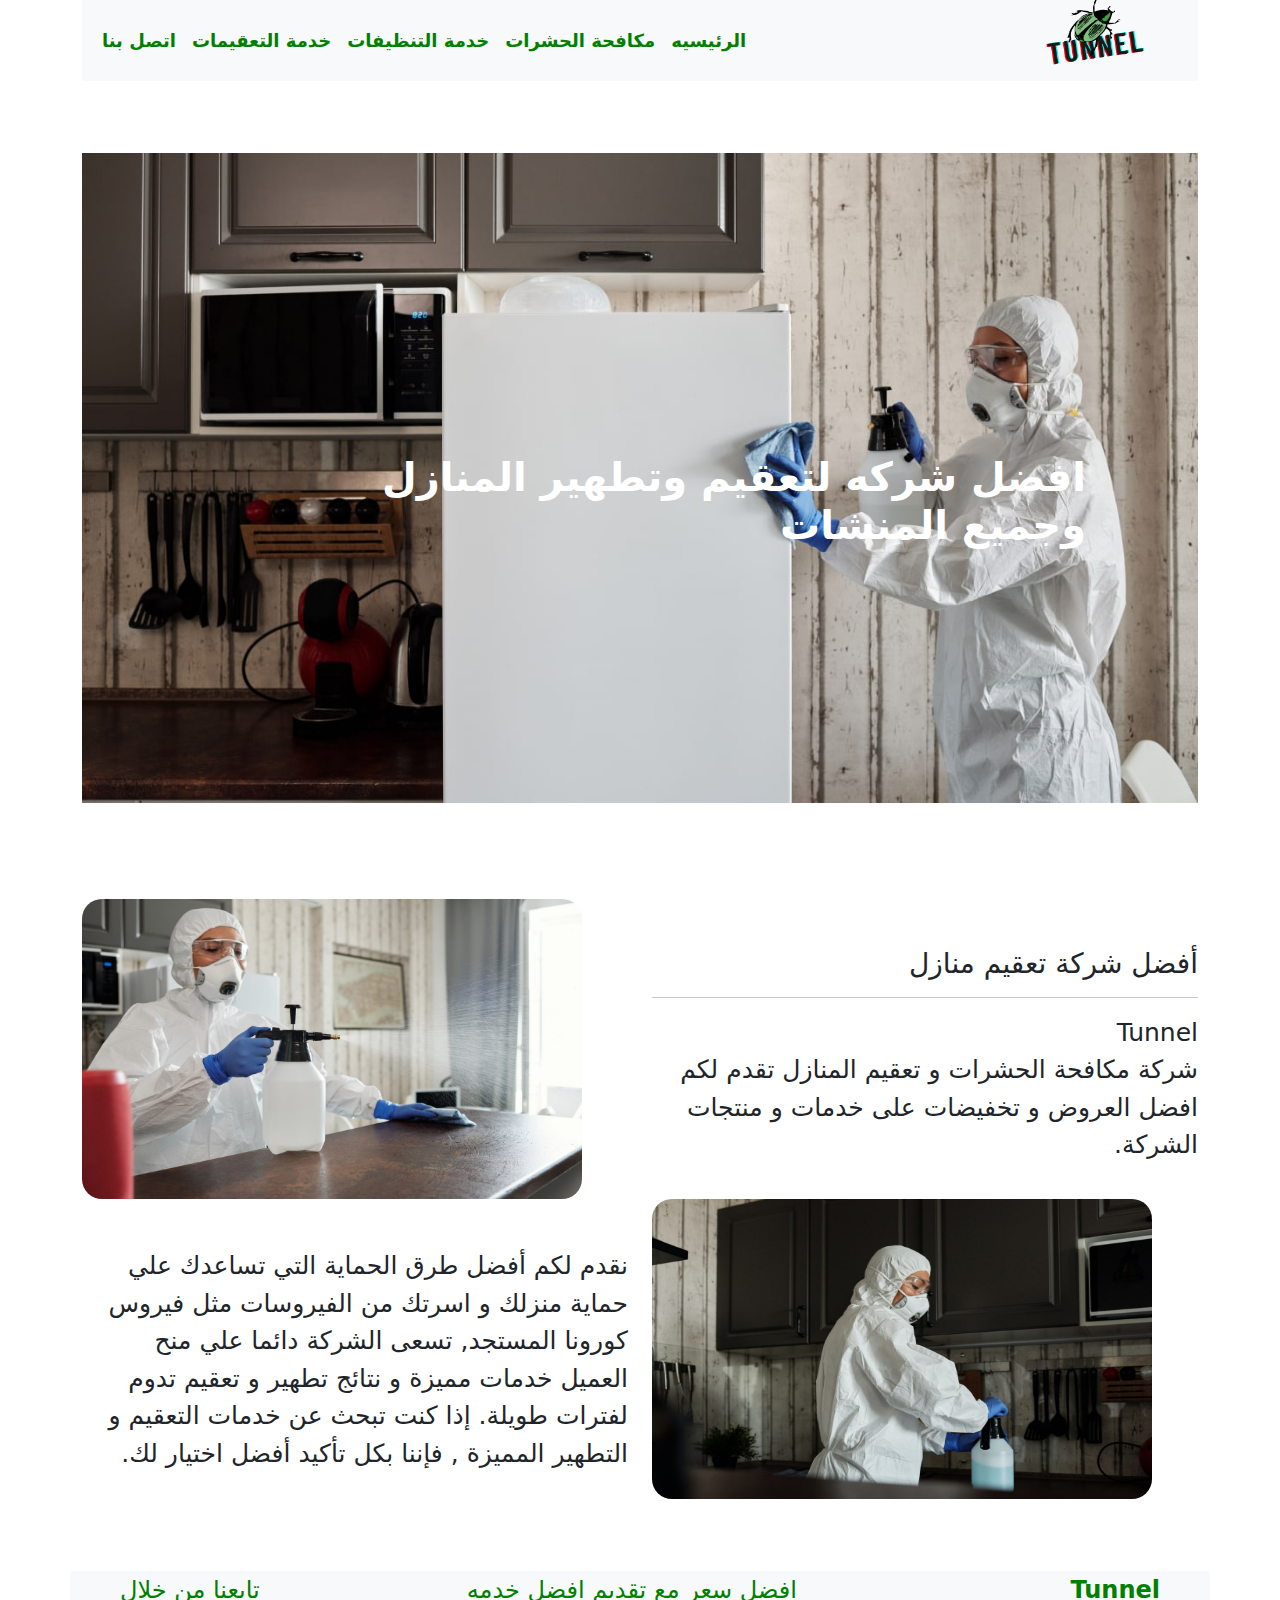
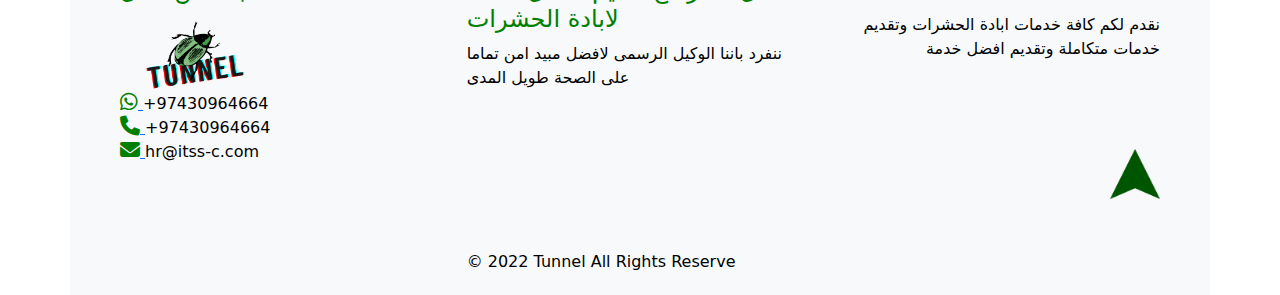
<file: clean2.html>
<!DOCTYPE html>
<html lang="en">
<head>
    <meta charset="UTF-8">
    <meta http-equiv="X-UA-Compatible" content="IE=edge">
    <meta name="viewport" content="width=device-width, initial-scale=1.0">
    <title>Document</title>
    <link href="https://cdn.jsdelivr.net/npm/bootstrap@5.1.3/dist/css/bootstrap.min.css" rel="stylesheet">
    <link href="Style.css" rel="stylesheet" >
    <!-- Font Awesome -->
    <link href="./Css/all.css" rel="stylesheet">
</head>
<body>
  <div class="container">
    <nav class="navbar navbar-expand-sm justify-content-center bg-light navbar-light text-dark">

      <div class="container-fluid " >
  
          <button class="navbar-toggler" type="button" data-bs-toggle="collapse" data-bs-target="#collapsibleNavbar">
              <span class="navbar-toggler-icon"></span>
            </button>
          
            <div class="collapse navbar-collapse" id="collapsibleNavbar">
              <ul class="navbar-nav">
                  <li class="nav-item">
                    <a class="nav-link" href="./contact.html" id="font"><b>اتصل بنا</b></a>
                  </li>
                  <li class="nav-item">
                    <a class="nav-link" href="./clean2.html" id="font"><b>خدمة التعقيمات</b></a>
                  </li>
                  <li class="nav-item">
                    <a class="nav-link" href="./page2clean.html" id="font"><b>خدمة التنظيفات</b></a>
                  </li>  
                  <li class="nav-item">
                    <a class="nav-link" href="./page1Insects.html" id="font"><b>مكافحة الحشرات</b></a>
                  </li>
                  <li class="nav-item">
                    <a class="nav-link" href="./Index.html" id="font"><b>الرئيسيه</b></a>
                  </li>
                </ul>
          </div>
  
          <a class="navbar-brand" href="./Index.html">
          <img src="./green bug.png"
          alt="Responsive-image"  
          class="nav-image ">
          </a> 
      </div>
  </nav>
  </div>
  <br><br><br>
  <!-- header -->

      <div class="container">
        <div class="header3">
          <div class="container-fluid">
              <div class="row">
               <div class="col-lg-12">
                  <div dir="rtl">

                    <div class="col-lg-12">
                      <h1>
                         <b>
                          افضل شركه لتعقيم وتطهير المنازل
                          <br> وجميع المنشات
                         </b>
                          
                      </h1>
                    </div>
                      <!-- <h2>
                          
                          أفضل شركة تعقيم وتطهير  نقدم الكثير من الخدمات المميزة لعملائنا،
                          <br> بأدوات تعقيم مستوردة تدوم لوقت طويل تقضي على كافة الفطريات المتواجدة في المنزل أو الشركة لحمايتكم من الأمراض المتواجدة حاليًا.
                      </h2> -->
                  </div>
              </div>
             </div>
          </div>
      </div>
       <br><br>
               </div>
              </div>
          </div>
      </div>
      </div>

        <br>
        <br>

    <div class="container">
        <div class="row">
            <div class="col-lg-6">
                <div class="col-lg-6">
                  <img src="./photo_2022-07-24_04-21-08.jpg" style="width: 500px; height: 300px; border-radius: 20px;">
                </div>
                </div>
                
                <div class="col-lg-6">
                    <br>
                    <br>
                    <h3 style="direction:rtl ;">
                        أفضل شركة تعقيم منازل
                        <hr>
                    </h3>

                    <p style="font-size: 25px; direction:rtl ;">
                        Tunnel <br>
                        شركة مكافحة الحشرات و تعقيم المنازل تقدم لكم افضل العروض و تخفيضات على خدمات و منتجات الشركة.
                    </p>
                </div>

                <br>
         
            <div class="col-lg-6">
                <br>
                <br>

                <p style="font-size: 25px;" dir="rtl">
                    نقدم لكم أفضل طرق الحماية التي تساعدك علي حماية منزلك و اسرتك من الفيروسات 
                    مثل فيروس كورونا المستجد, تسعى الشركة دائما علي منح العميل خدمات مميزة و نتائج تطهير و تعقيم 
                    تدوم لفترات طويلة. إذا كنت تبحث عن خدمات التعقيم و التطهير المميزة , فإننا بكل تأكيد أفضل اختيار لك.
                </p>
            </div>
    
            <br>
            <br>
            <div class="col-lg-6">
                <div class="col-lg-6">
                  <img src="./photo_2022-07-24_04-21-07.jpg" style="width: 500px; height: 300px; border-radius: 20px;">
                </div>
              </div>
              
            </div>
    </div>

    <br>
    <br>
    <br>

   <!-- footer -->
<!-- footer -->
<div class="container">
  <div class="row">
      <div class="footer bg-light">
          <div class="col-sm-12 col-md-4">

              <h4 style="color:green;">تابعنا من خلال </h4>
               <br>
               <p class="text5">
                   
                   <strong> 
                    <a class="navbar-brand" href="#">
                      <img src="./green bug.png"
                      alt="Responsive-image"  
                      class="nav-image ">
                      </a> 
                  </strong>
                   <br/><a href="https://api.whatsapp.com/send?phone=+97430964664">
                    <i class="fa-brands fa-whatsapp" style="font-size:20px;
                    color: green;"></i>
                  </a> <a href="https://api.whatsapp.com/send?phone=+97430964664" style="color:black; text-decoration: none;">+97430964664</a>

                   <br/><a href="tel://30964664">
                    <i class="fa-solid fa-phone" style="font-size:20px;
                    color: green; text-decoration: none;"></i>
                  </a> <a href="tel://30964664" style="color:black; text-decoration: none;">+97430964664</a>

                   <br/><a href="mailto:hr@itss-c.com" >
                   <i class="fa-solid fa-envelope" style="font-size:20px;
                   color: green; text-decoration: none;"></i>
                 </a>
                  <a href="mailto:hr@itss-c.com" style="color:black; text-decoration: none;">hr@itss-c.com</a>
                  
               </p> 
             
              
           </div>
           
           <div class="col-sm-12 col-md-4">
              <h4 style="color:green">افضل سعر مع تقديم افضل خدمه لابادة الحشرات</h4>
              <p>
                ننفرد باننا الوكيل الرسمى لافضل مبيد امن تماما على الصحة طويل المدى 
                
              </p>
              <br><br><br><br><br><br>

              <p>&copy; 2022 Tunnel All Rights Reserve</p>
           </div>
                 
           <div class="col-sm-12 col-md-4" dir="rtl">
              <h4 style="color:green"><b>Tunnel</b></h4>
               
              <p>
                نقدم لكم كافة خدمات ابادة الحشرات وتقديم خدمات متكاملة وتقديم افضل خدمة
                
              </p> 
              <br><br><br>
              <!-- Back to Top -->
              <a href="#" ><img src="./1024px-Dark_Green_Arrow_Up.svg.png" width="50px" height="50px"></a>
          </div>            
                 
       
       
         
        
   

      </div>
  </div>
</div>

    <script src="https://cdn.jsdelivr.net/npm/bootstrap@5.1.3/dist/js/bootstrap.bundle.min.js" integrity="sha384-ka7Sk0Gln4gmtz2MlQnikT1wXgYsOg+OMhuP+IlRH9sENBO0LRn5q+8nbTov4+1p" crossorigin="anonymous"></script>
</body>
</html>
</file>
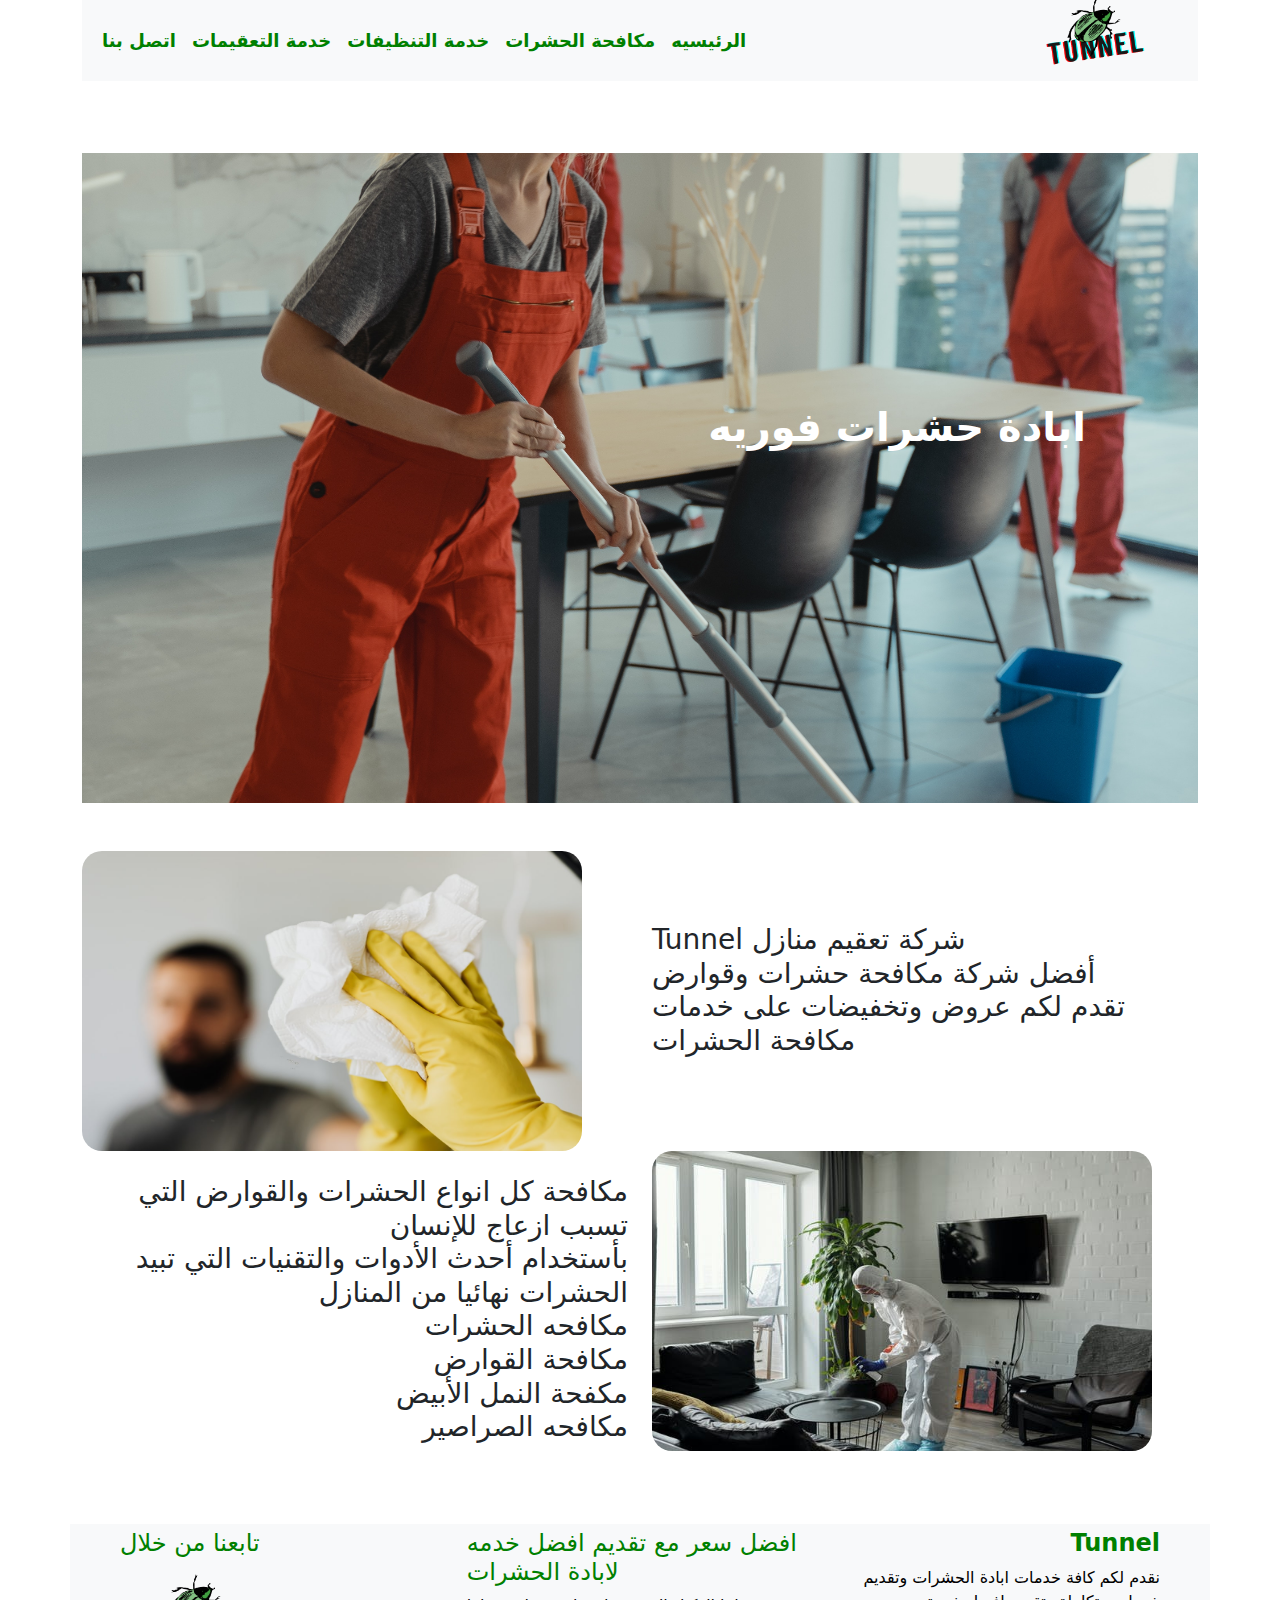
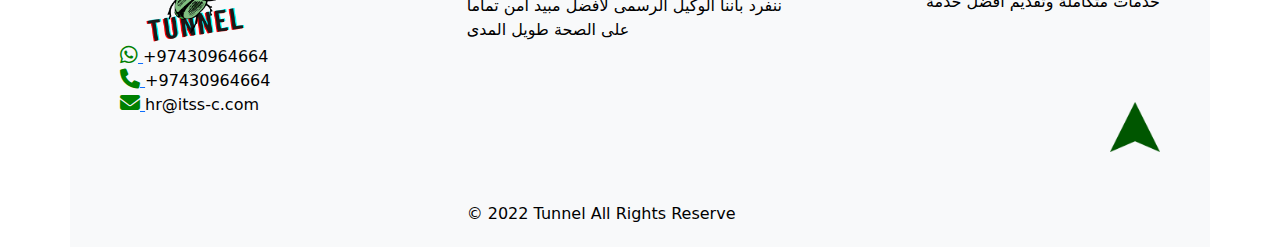
<file: page1Insects.html>
<!DOCTYPE html>
<html lang="en">
<head>
    <meta charset="UTF-8">
    <meta http-equiv="X-UA-Compatible" content="IE=edge">
    <meta name="viewport" content="width=device-width, initial-scale=1.0">
    <title>Document</title>
    <link href="https://cdn.jsdelivr.net/npm/bootstrap@5.1.3/dist/css/bootstrap.min.css" rel="stylesheet">
    <link href="Style.css" rel="stylesheet" >
    <!-- Font Awesome -->
    <link href="./Css/all.css" rel="stylesheet">
</head>
<body>
   <div class="container">
    <nav class="navbar navbar-expand-sm justify-content-center bg-light navbar-light text-dark">

      <div class="container-fluid " >
  
          <button class="navbar-toggler" type="button" data-bs-toggle="collapse" data-bs-target="#collapsibleNavbar">
              <span class="navbar-toggler-icon"></span>
            </button>
          
            <div class="collapse navbar-collapse" id="collapsibleNavbar">
              <ul class="navbar-nav">
                <li class="nav-item">
                  <a class="nav-link" href="./contact.html" id="font"><b>اتصل بنا</b></a>
                </li>
                <li class="nav-item">
                  <a class="nav-link" href="./clean2.html" id="font"><b>خدمة التعقيمات</b></a>
                </li>
                <li class="nav-item">
                  <a class="nav-link" href="./page2clean.html" id="font"><b>خدمة التنظيفات</b></a>
                </li>  
                <li class="nav-item">
                  <a class="nav-link" href="./page1Insects.html" id="font"><b>مكافحة الحشرات</b></a>
                </li>
                <li class="nav-item">
                  <a class="nav-link" href="./Index.html" id="font"><b>الرئيسيه</b></a>
                </li>
                </ul>
          </div>
  
          <a class="navbar-brand" href="./Index.html">
          <img src="./green bug.png"
          alt="Responsive-image"  
          class="nav-image ">
          </a> 
      </div>
  </nav>
  </div>
           <br><br><br>
    <div class="container">
      <div class="header">
        <div class="container-fluid">
           <div class="row">
            <div class="col-lg-12">
                <div dir="rtl">
                    <h1>
                       <b>
                        ابادة حشرات فوريه 
                       </b> 
                    </h1>
                    <br>
                   <!-- <p>
                    فريق العمل لدى الشركة هو واحد من أفضل فرق العمل التي لديها خبرة واسعة في مجال القضاء على كافة انواع الحشرات في المنزل وغيرها من الأماكن
                   </p> -->
                </div>
            </div>
           </div>
        </div>
    </div>
    </div>
     <br><br>
    <div class="container">
        <div class="row">
            <div class="col-lg-6">
                <div class="col-lg-6">
                  <img src="./photo_2022-07-24_05-10-11 (2).jpg" style="width: 500px; height: 300px; border-radius: 20px;">
                </div>
              </div>
              
              <div class="col-lg-6">
        <br><BR><br>
                 
                   <h3>
                  Tunnel شركة تعقيم منازل

                    <br>
                               أفضل شركة مكافحة حشرات وقوارض
                        <br> تقدم لكم عروض وتخفيضات على خدمات 
                        <br>مكافحة الحشرات
                   </h3>
                  
        </div>

      <br><br>
        <div class="col-lg-6">
      <br>
           
                      <div dir="rtl">
                           <h3>
                            
                            مكافحة كل انواع الحشرات والقوارض التي تسبب ازعاج للإنسان
                            <br> بأستخدام أحدث الأدوات والتقنيات التي تبيد الحشرات نهائيا من المنازل
                              <br>
                            مكافحه الحشرات<br>
                            مكافحة القوارض<br>
                            مكفحة النمل الأبيض<br>
                            مكافحه الصراصير
                           
                           </h3>
                      </div>
                     
            </div>
            <div class="col-lg-6">
                <div class="col-lg-6">
                  <img src="./pexels-photo2222-4098778.jpeg" style="width: 500px; height: 300px; border-radius: 20px;">
                </div>
              </div>
              <div class="col-lg-6">
    </div>
    </div>
    </div>
    <br><br><br>

   <!-- footer -->
<div class="container">
  <div class="row">
      <div class="footer bg-light">
          <div class="col-sm-12 col-md-4">

              <h4 style="color:green;">تابعنا من خلال </h4>
               <br>
               <p class="text5">
                   
                   <strong> 
                    <a class="navbar-brand" href="#">
                      <img src="./green bug.png"
                      alt="Responsive-image"  
                      class="nav-image ">
                      </a> 
                  </strong>
                   <br/><a href="https://api.whatsapp.com/send?phone=+97430964664">
                    <i class="fa-brands fa-whatsapp" style="font-size:20px;
                    color: green;"></i>
                  </a> <a href="https://api.whatsapp.com/send?phone=+97430964664" style="color:black; text-decoration: none;">+97430964664</a>

                   <br/><a href="tel://30964664">
                    <i class="fa-solid fa-phone" style="font-size:20px;
                    color: green; text-decoration: none;"></i>
                  </a> <a href="tel://30964664" style="color:black; text-decoration: none;">+97430964664</a>

                   <br/><a href="mailto:hr@itss-c.com" >
                   <i class="fa-solid fa-envelope" style="font-size:20px;
                   color: green; text-decoration: none;"></i>
                 </a>
                  <a href="mailto:hr@itss-c.com" style="color:black; text-decoration: none;">hr@itss-c.com</a>
                  
               </p> 
             
              
           </div>
           
           <div class="col-sm-12 col-md-4">
              <h4 style="color:green">افضل سعر مع تقديم افضل خدمه لابادة الحشرات</h4>
              <p>
                ننفرد باننا الوكيل الرسمى لافضل مبيد امن تماما على الصحة طويل المدى 
                
              </p>
              <br><br><br><br><br><br>

              <p>&copy; 2022 Tunnel All Rights Reserve</p>
           </div>
                 
           <div class="col-sm-12 col-md-4" dir="rtl">
              <h4 style="color:green"><b>Tunnel</b></h4>
               
              <p>
                نقدم لكم كافة خدمات ابادة الحشرات وتقديم خدمات متكاملة وتقديم افضل خدمة
                
              </p> 
              <br><br><br>
              <!-- Back to Top -->
              <a href="#" ><img src="./1024px-Dark_Green_Arrow_Up.svg.png" width="50px" height="50px"></a>
          </div>            
                 
       
       
         
        
   

      </div>
  </div>
</div>
    <script src="https://cdn.jsdelivr.net/npm/bootstrap@5.1.3/dist/js/bootstrap.bundle.min.js" integrity="sha384-ka7Sk0Gln4gmtz2MlQnikT1wXgYsOg+OMhuP+IlRH9sENBO0LRn5q+8nbTov4+1p" crossorigin="anonymous"></script>
</body>
</html>
</file>
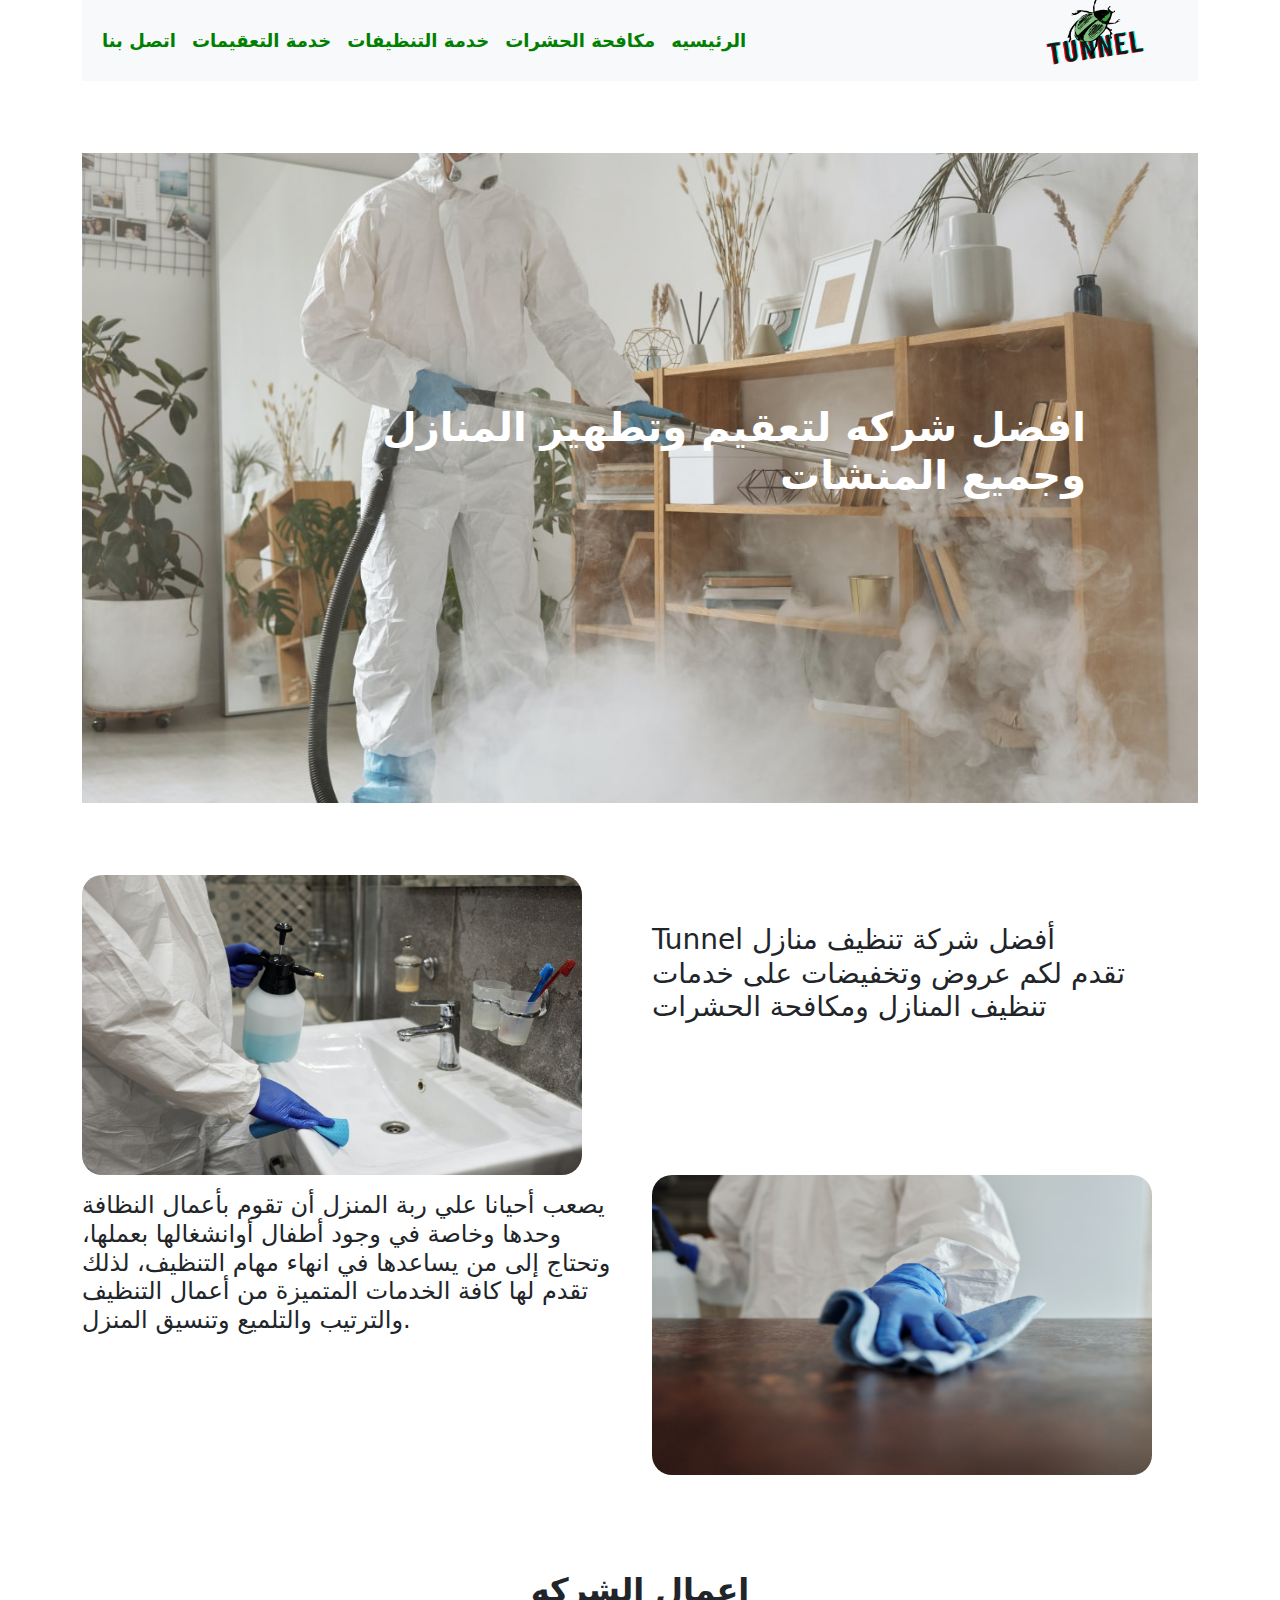
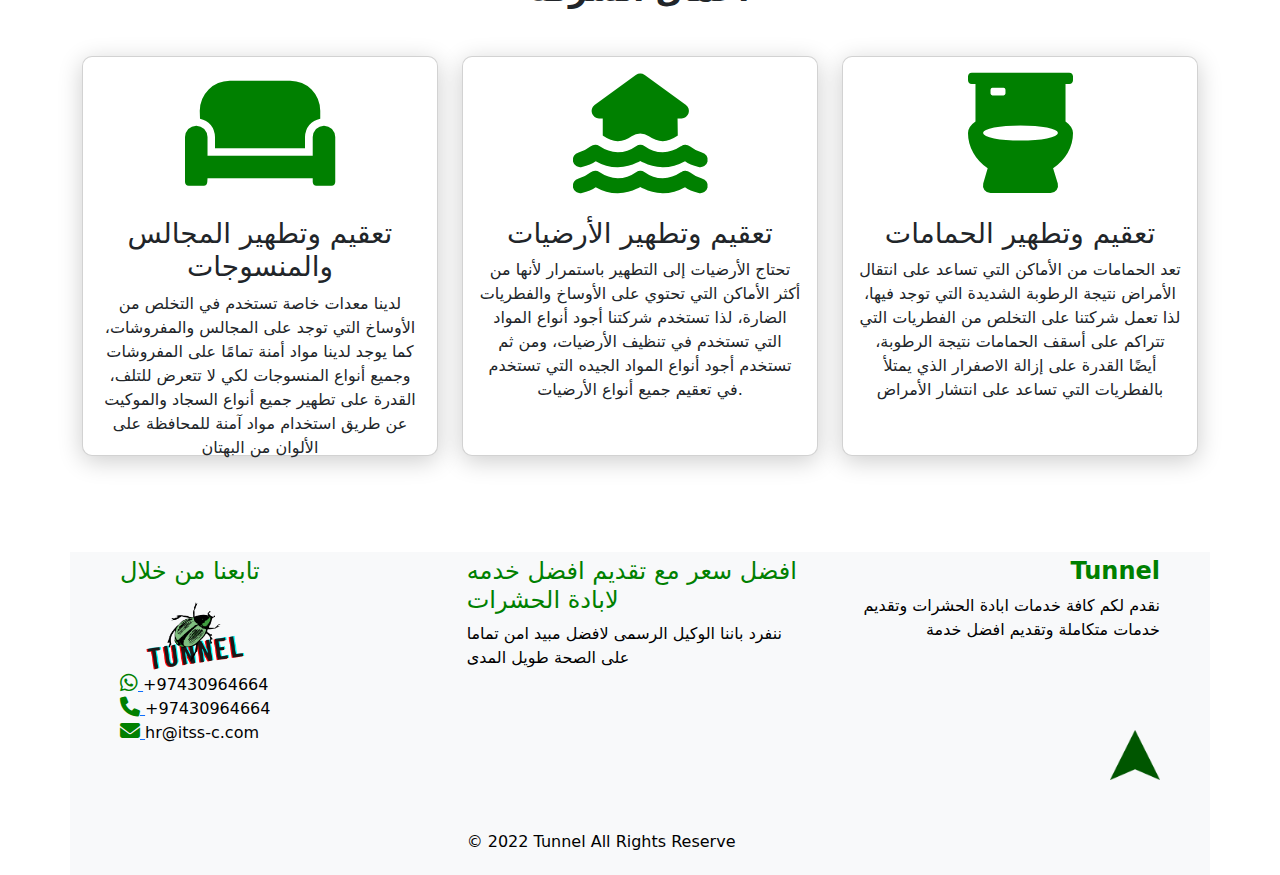
<file: page2clean.html>
<!DOCTYPE html>
<html lang="en">
<head>
    <meta charset="UTF-8">
    <meta http-equiv="X-UA-Compatible" content="IE=edge">
    <meta name="viewport" content="width=device-width, initial-scale=1.0">
    <title>Document</title>
    <link href="./Css/all.css" rel="stylesheet">
    <link href="https://cdn.jsdelivr.net/npm/bootstrap@5.1.3/dist/css/bootstrap.min.css" rel="stylesheet">
    <link href="Style.css" rel="stylesheet" >
</head>
<body>
  <div class="container">
    <nav class="navbar navbar-expand-sm justify-content-center bg-light navbar-light text-dark">

      <div class="container-fluid " >
  
          <button class="navbar-toggler" type="button" data-bs-toggle="collapse" data-bs-target="#collapsibleNavbar">
              <span class="navbar-toggler-icon"></span>
            </button>
          
            <div class="collapse navbar-collapse" id="collapsibleNavbar">
              <ul class="navbar-nav">
                      <a class="nav-link" href="./contact.html" id="font"><b>اتصل بنا</b></a>
                    </li>
                    <li class="nav-item">
                      <a class="nav-link" href="./clean2.html" id="font"><b>خدمة التعقيمات</b></a>
                    </li>
                    <li class="nav-item">
                      <a class="nav-link" href="./page2clean.html" id="font"><b>خدمة التنظيفات</b></a>
                    </li>  
                    <li class="nav-item">
                      <a class="nav-link" href="./page1Insects.html" id="font"><b>مكافحة الحشرات</b></a>
                    </li>
                    <li class="nav-item">
                      <a class="nav-link" href="./Index.html" id="font"><b>الرئيسيه</b></a>
                    </li>
                </ul>
          </div>
  
          <a class="navbar-brand" href="./Index.html">
          <img src="./green bug.png"
          alt="Responsive-image"  
          class="nav-image ">
          </a> 
      </div>
  </nav>
  </div>
  <br><br><br>
  <!-- header -->
    <div class="container">
      <div class="header2">
        <div class="container-fluid">
           <div class="row">
            <div class="col-lg-12">
                <div dir="rtl">

                  <div class="col-lg-12">
                    <h1>
                       <b>
                        افضل شركه لتعقيم وتطهير المنازل
                        <br> وجميع المنشات
                       </b>
                        
                    </h1>
                  </div>

                  <!-- <div class="col-lg-12">

                    <p>
                        
                    نقدم الكثير من الخدمات المميزة لعملائنا
                         بأدوات تعقيم مستوردة تدوم لوقت طويل تقضي على كافة الفطريات المتواجدة في المنزل أو الشركة لحمايتكم من الأمراض.
                    </p>
                  </div> -->

                </div>
            </div>
           </div>
        </div>
    </div>
    </div>
     <br><br><br>
    <div class="container">
        <div class="row">
            <div class="col-lg-6">
                <div class="col-lg-6">
                  <img src="./photo_2022-07-24_05-10-10.jpg" style="width: 500px; height: 300px; border-radius: 20px;">
                </div>
              </div>
              <div class="col-lg-6">
        <br><br>
                  <h3>Tunnel
                    
                    أفضل شركة تنظيف منازل 
 <br>

 تقدم لكم عروض وتخفيضات على خدمات  تنظيف المنازل ومكافحة الحشرات 
                  </h3>
        </div>

     
        <div class="col-lg-6">
         
                      <p dir="rtl">
                        <h4>
        يصعب أحيانا علي ربة المنزل أن تقوم بأعمال النظافة وحدها وخاصة في وجود أطفال أوانشغالها بعملها، 
        وتحتاج إلى من يساعدها في انهاء مهام التنظيف،
         لذلك تقدم لها كافة الخدمات المتميزة من أعمال التنظيف والترتيب والتلميع وتنسيق المنزل. 
                        </h4>
                       
                      </p>
    
            </div>
            <div class="col-lg-6">
                <div class="col-lg-6">
                  <img src="./photo_2022-07-24_05-10-10 (3).jpg" style="width: 500px; height: 300px; border-radius: 20px;">
                </div>
              </div>
              
              <div class="container">
                <div class="part1">
                    <br> <br><br><br>
             <h2>
               <b>اعمال الشركه
               </b>
             <br> <br>
         </div>
             <div class="row">
                 <div class="col-md-4">
             <div class="card-deck">
               <div class="card">
                 <div class="card-body text-center">
                    <i class="fa-solid fa-couch"></i>
                     <br>
                     <br>
                     <h3> تعقيم وتطهير المجالس والمنسوجات</h3>
                    <p>
                        لدينا معدات خاصة تستخدم في التخلص من الأوساخ التي توجد على المجالس والمفروشات، كما يوجد لدينا مواد أمنة تمامًا على المفروشات وجميع أنواع المنسوجات لكي لا تتعرض للتلف، القدرة على تطهير جميع أنواع السجاد والموكيت عن طريق استخدام مواد آمنة للمحافظة على الألوان من البهتان
                    </p>
                   
                 </div>
               </div>  
             </div>
           </div>
     
           <div class="col-md-4">
             <div class="card-deck">
               <div class="card">
                 <div class="card-body text-center">
                    <i class="fa-solid fa-house-flood-water"></i>
                     <br>
                     <br>
                     <h3>
                        تعقيم وتطهير الأرضيات
                     </h3>
                     <p>
                        تحتاج الأرضيات إلى التطهير باستمرار لأنها من أكثر الأماكن التي تحتوي على الأوساخ والفطريات الضارة، لذا تستخدم شركتنا أجود أنواع المواد التي تستخدم في تنظيف الأرضيات، ومن ثم تستخدم أجود أنواع المواد الجيده التي تستخدم في تعقيم جميع أنواع الأرضيات.
                           
                    <br>
     
                         </p>
                         
                 </div>
               </div>  
             </div>
           </div>
           
     
           <div class="col-md-4">
             <div class="card-deck">
               <div class="card">
                 <div class="card-body text-center">
                    <i class="fa-solid fa-toilet"></i>
                     <br>
                     <br>
                     <h3>تعقيم وتطهير الحمامات</h3>
                     <p>
                        تعد الحمامات من الأماكن التي تساعد على انتقال الأمراض نتيجة الرطوبة الشديدة التي توجد فيها،
                         لذا تعمل شركتنا على التخلص من الفطريات التي تتراكم على أسقف الحمامات نتيجة الرطوبة،
                          أيضًا القدرة على إزالة الاصفرار الذي يمتلأ بالفطريات التي تساعد على انتشار الأمراض
                     </p>
                    
                    
                 </div>
               </div>  
             </div>
           </div>
           
         </div>
              
           </div>
    </div>
    </div>
    <br> <br><br><br>
<!-- footer -->
<div class="container">
  <div class="row">
      <div class="footer bg-light">
          <div class="col-sm-12 col-md-4">

              <h4 style="color:green;">تابعنا من خلال </h4>
               <br>
               <p class="text5">
                   
                   <strong> 
                    <a class="navbar-brand" href="#">
                      <img src="./green bug.png"
                      alt="Responsive-image"  
                      class="nav-image ">
                      </a> 
                  </strong>
                   <br/><a href="https://api.whatsapp.com/send?phone=+97430964664">
                    <i class="fa-brands fa-whatsapp" style="font-size:20px;
                    color: green;"></i>
                  </a> <a href="https://api.whatsapp.com/send?phone=+97430964664" style="color:black; text-decoration: none;">+97430964664</a>

                   <br/><a href="tel://30964664">
                    <i class="fa-solid fa-phone" style="font-size:20px;
                    color: green; text-decoration: none;"></i>
                  </a> <a href="tel://30964664" style="color:black; text-decoration: none;">+97430964664</a>

                   <br/><a href="mailto:hr@itss-c.com" >
                   <i class="fa-solid fa-envelope" style="font-size:20px;
                   color: green; text-decoration: none;"></i>
                 </a>
                  <a href="mailto:hr@itss-c.com" style="color:black; text-decoration: none;">hr@itss-c.com</a>
                  
               </p> 
             
              
           </div>
           
           <div class="col-sm-12 col-md-4">
              <h4 style="color:green">افضل سعر مع تقديم افضل خدمه لابادة الحشرات</h4>
              <p>
                ننفرد باننا الوكيل الرسمى لافضل مبيد امن تماما على الصحة طويل المدى 
                
              </p>
              <br><br><br><br><br><br>

              <p>&copy; 2022 Tunnel All Rights Reserve</p>
           </div>
                 
           <div class="col-sm-12 col-md-4" dir="rtl">
              <h4 style="color:green"><b>Tunnel</b></h4>
               
              <p>
                نقدم لكم كافة خدمات ابادة الحشرات وتقديم خدمات متكاملة وتقديم افضل خدمة
                
              </p> 
              <br><br><br>
              <!-- Back to Top -->
              <a href="#" ><img src="./1024px-Dark_Green_Arrow_Up.svg.png" width="50px" height="50px"></a>
          </div>            
                 
       
       
         
        
   

      </div>
  </div>
</div>
    <script src="https://cdn.jsdelivr.net/npm/bootstrap@5.1.3/dist/js/bootstrap.bundle.min.js" integrity="sha384-ka7Sk0Gln4gmtz2MlQnikT1wXgYsOg+OMhuP+IlRH9sENBO0LRn5q+8nbTov4+1p" crossorigin="anonymous"></script>
</body>
</html>
</file>
<file: Style.css>
#nav{
  /* background-color:rgb(70, 134, 70); */
  position: fixed; 
  z-index: 999;
   display: flex;
    align-items: center;
     width: 100%;
     height: 200px;
    
 }

#font{
  color:green;
  font-size:large;
  /* font-weight: 300; */
   /* margin-left: 10px;  */
  /* padding-left: 100px;  */
  transition: 0.7s ease;
}
#font:hover{
    transform: scale(1.1);
    color:green;  
}
.nav-image{
  width: 150px;
  margin-top:-60px;
  margin-bottom:-35px;
}

.cardheader{
  background-color: white;
  box-shadow: 0 5px 25px rgba(1 1 1 /20%);
  border-radius: 10px;
  height: 400px;
  width: 399px;
  margin-right: 40px;
  text-align: center;

}
.headerhome .cardheader{
  text-align: center;
}

.part1{
    text-align: center;

}
.part2{
    background-color: white;
    /* box-shadow: 0 5px 25px rgba(1 1 1 /20%); */
    width: 100%;
}
i{
    font-size: 120px;
    color: green;
}
.card{
background-color: white;
    box-shadow: 0 5px 25px rgba(1 1 1 /20%);
    border-radius: 10px;
    /* padding: 26px; */
    height: 400px;
    transition: 0.7s ease;
}
.card:hover{
    transform: scale(1.1);
}
.card2{
    background-color: white;
    box-shadow: 0 5px 25px rgba(1 1 1 /20%);
    border-radius: 10px;
    /* padding: 26px; */
    height: 230px;
    width: 250px;
    transition: 0.7s ease;
}
.card2:hover{
    transform: scale(1.1);
}


.footer{
  /* background-color:rgb(70, 134, 70); */
  color:black;
  /* padding: 2em; */
  padding: 5px 50px;
  display: flex;
  justify-content: space-between;
}

/* page1Insects */
.header{
  height:650px;
  width: 100%;
  background-image: url(./pexels-tima-miroshnichenko-6197116.jpg);
  background-position: center;
  background-repeat: no-repeat;
  background-size: cover;
}
.header h1{
  color:white;
  margin-top:250px ;
  margin-left: 150px;
  margin-right: 100px;
}
/* .header p{
  color:white;
  margin-top:-30px ;
  margin-left: 200px;
  margin-right:100px ;
  
  
 } */

/* page2clean */
.header2{
  height:650px;
  width: 100%;
  background-image: url(./photo_2022-07-23_04-49-14.jpg);
  background-position: center;
  background-repeat: no-repeat;
  background-size: cover;
}
.header2 h1{
  color:white;
  margin-top:250px ;
  margin-left: 150px;
  margin-right: 100px;
}
/* .header2 p{
  color:white;
  margin-top:10px ;
  margin-left: 200px;
  margin-right:100px ;
} */

/* clean2 */
.header3{
  height:650px;
  width: 100%;
  background-image: url(./تعقيمات.jpg);
  background-position: center;
  background-repeat: no-repeat;
  background-size: cover;
}
.header3 h1{
  color:white;
  margin-top:300px ;
  margin-left: 150px;
  margin-right: 100px;
}
.header3 h2{
  color:white;
  margin-top:20px ;
  margin-left: 200px;
  margin-right:100px ;
}
.header4{
  height:650px;
  width: 100%;
  background-image: url(./contact.jpg);
  background-position: center;
  background-repeat: no-repeat;
  background-size: cover;
}
.header4 h1{
  color:white;
  margin-top:200px ;
  margin-left: 150px;
  margin-right: 100px;
}
.header4 h2{
  color:white;
  margin-top:20px ;
  margin-left: 200px;
  margin-right:100px ;
}
</file>
